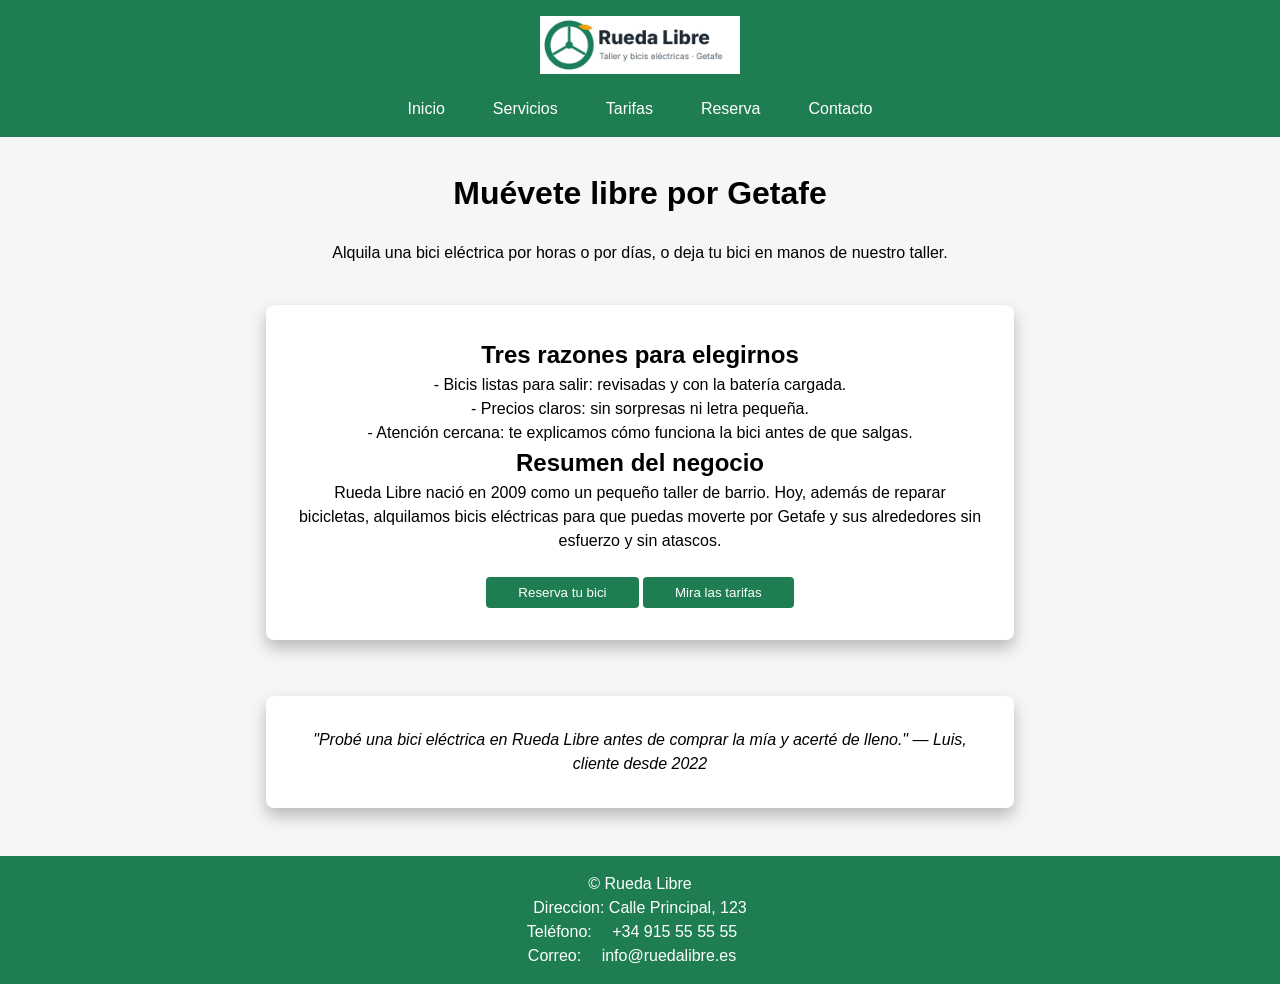
<file: index.html>
<!DOCTYPE html>
<!--
  Página: Inicio · Rueda Libre
  Equipo: NOMBRE DEL EQUIPO
  Última revisión: FECHA
-->
<html lang="es">
<head>
  <meta charset="utf-8">
  <link rel="stylesheet" href="css/estilos.css">
  <link rel="icon" href="./assets/favicon.ico" type="image/x-icon">
  <meta name="viewport" content="width=device-width, initial-scale=1">
  <!-- TODO: título único y descriptivo, por ejemplo «Inicio · Rueda Libre» -->
  <title>Inicio · Rueda Libre</title>
  <!-- TODO (sesión 8): enlaza aquí tu hoja de estilos -->
</head>
<body>
  <header>
    <!-- TODO: nombre o logo del negocio -->
     <img src="./assets/logo.jpg" alt="Logo de Rueda Libre" class="servicios__logo" width="200">
    <nav class="inicio__nav" aria-label="Principal">
      <ul>
        <li><a href="index.html" aria-current="page">Inicio</a></li>
        <li><a href="servicios.html">Servicios</a></li>
        <li><a href="tarifas.html">Tarifas</a></li>
        <li><a href="reserva.html">Reserva</a></li>
        <li><a href="contacto.html">Contacto</a></li>
      </ul>
    </nav>
  </header>

  <main class="inicio__main">
    <!-- TODO: un único h1 con el título de la página -->
    <h1>Muévete libre por Getafe</h1>
    <!-- TODO (sesión 3): sustituye por el texto real de la carpeta «textos» -->
    <p>Alquila una bici eléctrica por horas o por días, o deja tu bici en manos de nuestro taller.</p>

    <div class="razones__inicio">
      <h2>Tres razones para elegirnos</h2>
      <p class="razon">- Bicis listas para salir: revisadas y con la batería cargada.</p>
      <p class="razon">- Precios claros: sin sorpresas ni letra pequeña.</p>
      <p class="razon">- Atención cercana: te explicamos cómo funciona la bici antes de que salgas.</p>

      <h2>Resumen del negocio</h2>
      <p>Rueda Libre nació en 2009 como un pequeño taller de barrio. Hoy, además de reparar bicicletas, alquilamos bicis eléctricas para que puedas moverte por Getafe y sus alrededores sin esfuerzo y sin atascos.</p>

      <br>

      <button><a href="reserva.html">Reserva tu bici</a></button>
      <button><a href="tarifas.html">Mira las tarifas</a></button>
    </div>

    <div class="citas__clientes">
      <cite class="cita-cliente" id="cita-cliente">"Probé una bici eléctrica en Rueda Libre antes de comprar la mía y acerté de lleno." — Luis, cliente desde 2022</cite>
    </div>

  </main>

  <footer>
    <!-- TODO: dirección, teléfono (tel:) y correo (mailto:) -->
    <p>&copy; Rueda Libre</p>
    <p>Direccion: Calle Principal, 123</p>
    <p>Teléfono: <a href="tel:+34915555555">+34 915 55 55 55</a></p>
    <p>Correo: <a href="mailto:info@ruedalibre.es">info@ruedalibre.es</a></p>
  </footer>


  <script>
    const citaCliente = document.getElementById("cita-cliente");
    const citas = [
      '"Probé una bici eléctrica en Rueda Libre antes de comprar la mía y acerté de lleno." — Luis, cliente desde 2022',
      '"El servicio de Rueda Libre es excelente, siempre me ayudan con cualquier problema." — Lucas, cliente desde 2021'
    ];
    let indiceCita = 0;

    setInterval(() => {
      indiceCita = (indiceCita + 1) % citas.length;
      citaCliente.classList.remove("fade-in");
      citaCliente.textContent = citas[indiceCita];
      void citaCliente.offsetWidth;
      citaCliente.classList.add("fade-in");
    }, 5000);
  </script>

</body>
</html>
</file>
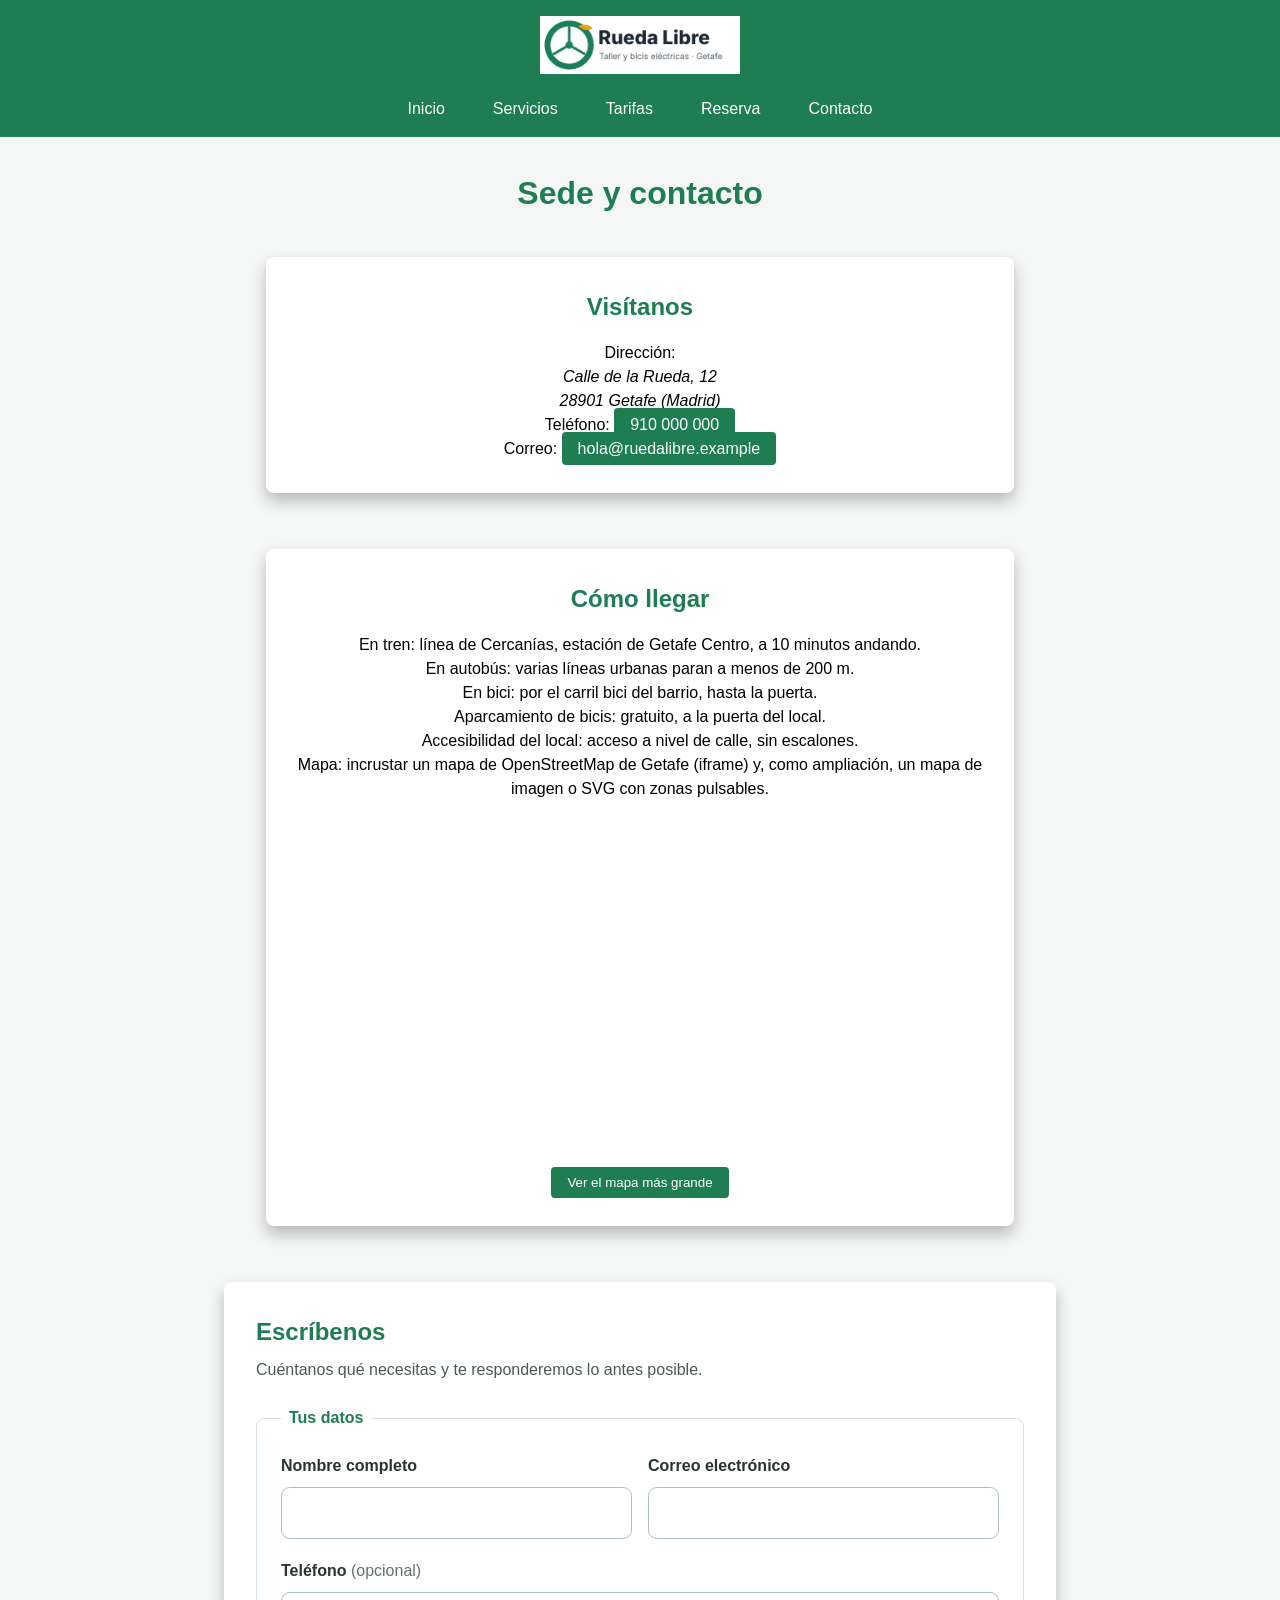
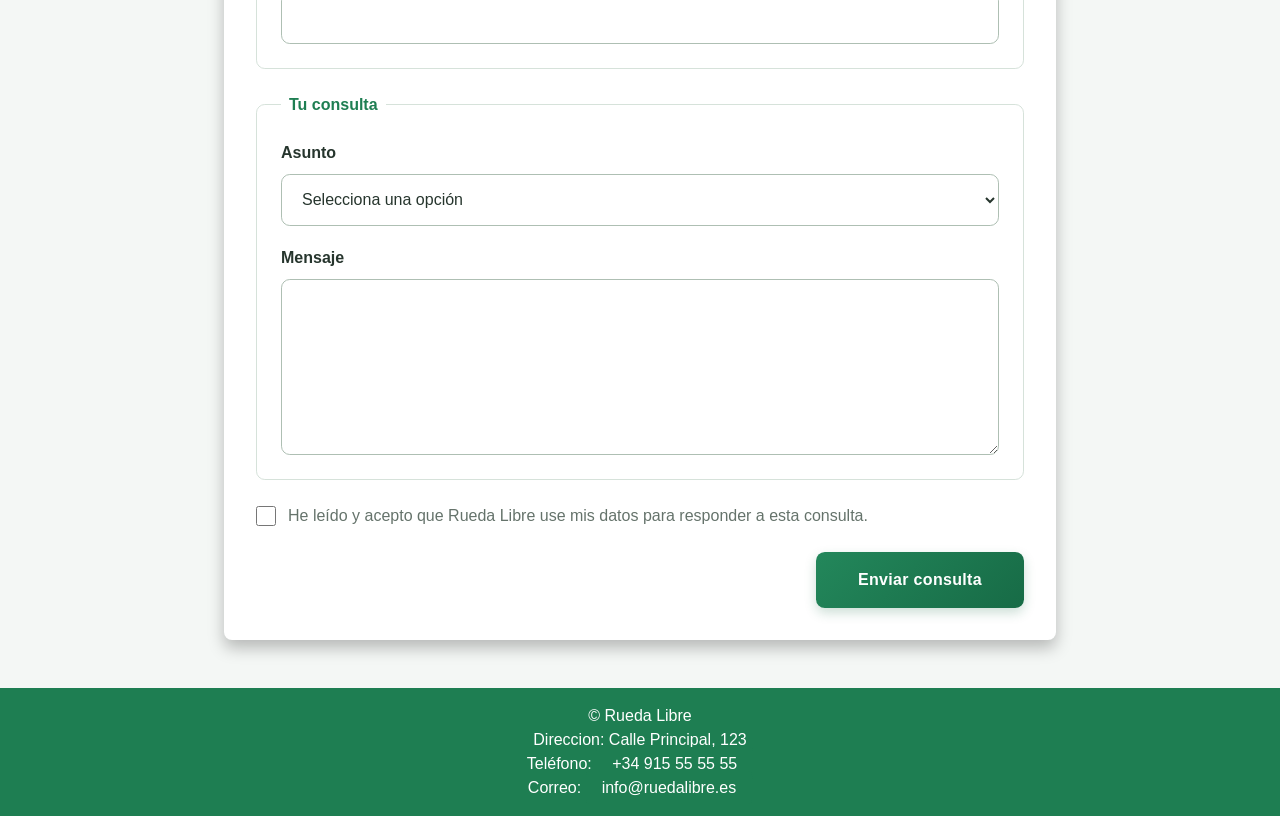
<file: contacto.html>
<!DOCTYPE html>
<!--
  Página: Sede y contacto · Rueda Libre
  Equipo: NOMBRE DEL EQUIPO
  Última revisión: FECHA
-->
<html lang="es">

<head>
  <meta charset="utf-8">
  <meta name="viewport" content="width=device-width, initial-scale=1">
  <link rel="icon" href="./assets/favicon.ico" type="image/x-icon">

  <!-- TODO: título único y descriptivo, por ejemplo «Sede y contacto · Rueda Libre» -->
  <title>Sede y contacto · Rueda Libre</title>
  <!-- TODO (sesión 8): enlaza aquí tu hoja de estilos -->
  <link rel="stylesheet" href="css/estilos.css">
</head>

<body>
  <header>
    <!-- TODO: nombre o logo del negocio -->
    <img src="./assets/logo.jpg" alt="Logo de Rueda Libre" class="servicios__logo" width="200">
    <nav class="contacto__nav" aria-label="Principal">
      <ul>
        <li><a href="index.html">Inicio</a></li>
        <li><a href="servicios.html">Servicios</a></li>
        <li><a href="tarifas.html">Tarifas</a></li>
        <li><a href="reserva.html">Reserva</a></li>
        <li><a href="contacto.html" aria-current="page">Contacto</a></li>
      </ul>
    </nav>
  </header>

  <main class="contacto__main">
    <!-- TODO: un único h1 con el título de la página -->
    <h1>Sede y contacto</h1>
    <div class="sede__contacto">
      <h2>Visítanos</h2>
      <!-- TODO (sesión 3): sustituye por el texto real de la carpeta «textos» -->
      <p>Dirección:</p>
      <address>
        Calle de la Rueda, 12<br>
        28901 Getafe (Madrid)
      </address>
      <p>Teléfono: <a href="tel:+34910000000">910 000 000</a>
      </p>
      <p>Correo: <a href="mailto:hola@ruedalibre.example">hola@ruedalibre.example</a>
      </p>
    </div>
    <div aria-labelledby="como-llegar" class="como-llegar">
      <h2 id="como-llegar">Cómo llegar</h2>
      <ul>
        <li> En tren: línea de Cercanías, estación de Getafe Centro, a 10 minutos andando.</li>
        <li> En autobús: varias líneas urbanas paran a menos de 200 m.</li>
        <li> En bici: por el carril bici del barrio, hasta la puerta.</li>
      </ul>
      <p> Aparcamiento de bicis: gratuito, a la puerta del local.
      </p>
      <p>Accesibilidad del local: acceso a nivel de calle, sin escalones.
      </p>

      <p> Mapa: incrustar un mapa de OpenStreetMap de Getafe (iframe) y, como ampliación, un mapa de imagen o SVG con
        zonas pulsables. </p>
      <iframe title="Mapa de Rueda Libre en Getafe"
        src="https://www.openstreetmap.org/export/embed?bbox=-3.747547566890717%2C40.293602442035734%2C-3.744028508663178%2C40.295429343141166&amp;layer=mapnik&amp;marker=40.29451589876237%2C-3.745788037776947"
        width="425" height="350" loading="lazy"></iframe><br><small><a
          href="https://www.openstreetmap.org/?mlat=40.294516&amp;mlon=-3.745788#map=19/40.294516/-3.745788"
          target="_blank" rel="noopener noreferrer">
          Ver el mapa más grande
        </a></small>
    </div>

    <div class="contacto__formulario" aria-labelledby="formulario-contacto">
      <h2 id="formulario-contacto">Escríbenos</h2>
      <p class="contacto__intro">Cuéntanos qué necesitas y te responderemos lo antes posible.</p>
      <form action="#" method="post" class="formulario">
        <fieldset>
          <legend>Tus datos</legend>
          <div class="formulario__fila">
            <div class="formulario__campo">
              <label for="nombre">Nombre completo</label>
              <input type="text" id="nombre" name="nombre" autocomplete="name" required>
            </div>
            <div class="formulario__campo">
              <label for="email">Correo electrónico</label>
              <input type="email" id="email" name="email" autocomplete="email" required>
            </div>
          </div>
          <div class="formulario__campo">
            <label for="telefono">Teléfono <span>(opcional)</span></label>
            <input type="tel" id="telefono" name="telefono" autocomplete="tel" pattern="[0-9 +()-]{9,15}">
          </div>
        </fieldset>
        <fieldset>
          <legend>Tu consulta</legend>
          <div class="formulario__campo">
            <label for="asunto">Asunto</label>
            <select id="asunto" name="asunto" required>
              <option value="" selected disabled>Selecciona una opción</option>
              <option value="alquiler">Alquiler de bici</option>
              <option value="taller">Taller y reparaciones</option>
              <option value="ruta">Ruta guiada</option>
              <option value="otro">Otra consulta</option>
            </select>
          </div>
          <div class="formulario__campo">
            <label for="mensaje">Mensaje</label>
            <textarea id="mensaje" name="mensaje" maxlength="500" rows="5" required></textarea>
          </div>
        </fieldset>
        <label class="formulario__consentimiento" for="confirmacion">
          <input type="checkbox" id="confirmacion" name="confirmacion" required>
          <span>He leído y acepto que Rueda Libre use mis datos para responder a esta consulta.</span>
        </label>
        <button type="submit" class="formulario__boton">Enviar consulta</button>
      </form>
    </div>
  </main>

  <footer>
    <!-- TODO: dirección, teléfono (tel:) y correo (mailto:) -->
    <p>&copy; Rueda Libre</p>
    <p>Direccion: Calle Principal, 123</p>
    <p>Teléfono: <a href="tel:+34915555555">+34 915 55 55 55</a></p>
    <p>Correo: <a href="mailto:info@ruedalibre.es">info@ruedalibre.es</a></p>
  </footer>
</body>

</html>
</file>
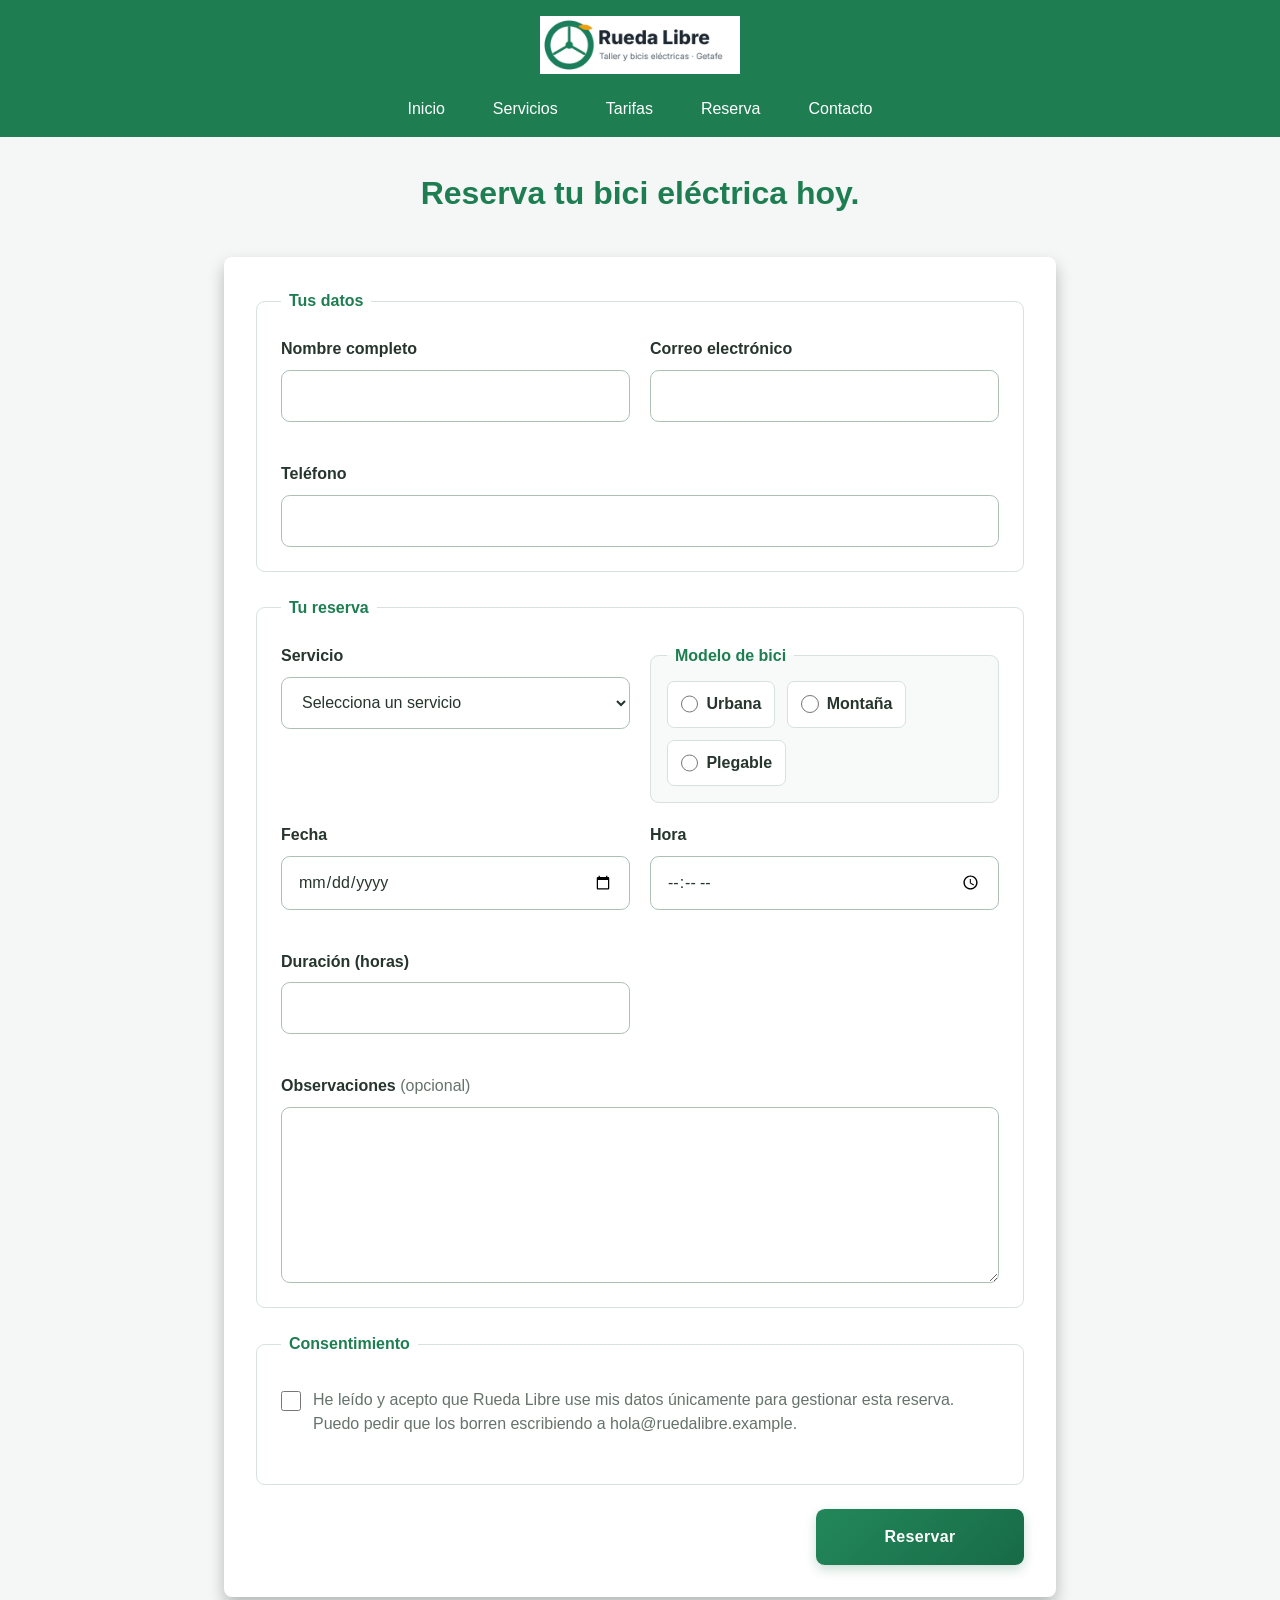
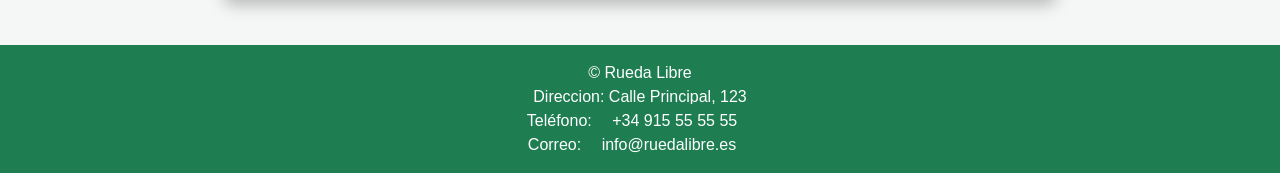
<file: reserva.html>
<!DOCTYPE html>
<!--
  Página: Servicios · Rueda Libre
  Equipo: NOMBRE DEL EQUIPO
  Última revisión: FECHA
-->
<html lang="es">

<head>
  <meta charset="utf-8">
  <link rel="stylesheet" href="css/estilos.css">
  <meta name="viewport" content="width=device-width, initial-scale=1">
  <link rel="icon" href="./assets/favicon.ico" type="image/x-icon">

  <!-- TODO: título único y descriptivo, por ejemplo «Servicios · Rueda Libre» -->
  <title>Reserva · Rueda Libre</title>
  <!-- TODO (sesión 8): enlaza aquí tu hoja de estilos -->
</head>

<body>
  <header class="reserva__header">
    <!-- TODO: nombre o logo del negocio -->
     <img src="./assets/logo.jpg" alt="Logo de Rueda Libre" class="reserva__logo" width="200">
    <nav class="reserva__nav" aria-label="Principal">
      <ul>
        <li><a href="index.html">Inicio</a></li>
        <li><a href="servicios.html">Servicios</a></li>
        <li><a href="tarifas.html">Tarifas</a></li>
        <li><a href="reserva.html" aria-current="page">Reserva</a></li>
        <li><a href="contacto.html">Contacto</a></li>
      </ul>
    </nav>
  </header>

  <main class="reservas__main">
    <h1>Reserva tu bici eléctrica hoy.</h1>
    <form action="/resservas" method="post" class="reservas__formulario formulario">
      <fieldset>
        <legend>Tus datos</legend>
        <div class="reserva__datos-grid">
          <div class="formulario__campo">
            <label for="nombre">Nombre completo</label>
          <input type="text" id="nombre" name="nombre" autocomplete="name" required>
          </div>
          <div class="formulario__campo">
            <label for="email">Correo electrónico</label>
          <input type="email" id="email" name="email" autocomplete="email" required>
          </div>
          <div class="formulario__campo reserva__ancho-completo">
            <label for="telefono">Teléfono</label>
          <input type="tel" id="telefono" name="telefono" autocomplete="tel" pattern="^[6-9]\d{8}$" title="Debe ser un número de 9 dígitos que empieza por 6, 7, 8 o 9" required>
          </div>
        </div>
      </fieldset>
      <fieldset>
        <legend>Tu reserva</legend>
        <div class="reserva__opciones-grid">
          <div class="formulario__campo">
            <label for="servicio">Servicio</label>
          <select id="servicio" name="servicio" required>
            <option value="" disabled selected>Selecciona un servicio</option>
            <option value="alquiler">Alquiler</option>
            <option value="taller">Taller</option>
            <option value="revision">Revisión de batería y motor</option>
            <option value="ruta">Ruta guiada</option>
          </select>
          </div>
          <fieldset class="reserva__modelos">
            <legend>Modelo de bici</legend>
            <div class="reserva__modelo-opciones">
              <label for="modelo-urbana"><input type="radio" id="modelo-urbana" name="modelo" value="urbana"> Urbana</label>
              <label for="modelo-montana"><input type="radio" id="modelo-montana" name="modelo" value="montana"> Montaña</label>
              <label for="modelo-plegable"><input type="radio" id="modelo-plegable" name="modelo" value="plegable"> Plegable</label>
            </div>
          </fieldset>
          <div class="formulario__campo">
            <label for="fecha">Fecha</label>
            <input type="date" id="fecha" name="fecha" required>
          </div>
          <div class="formulario__campo">
            <label for="hora">Hora</label>
            <input type="time" id="hora" name="hora" min="09:30" max="19:30" required>
          </div>
          <div class="formulario__campo">
            <label for="duracion">Duración (horas)</label>
            <input type="number" id="duracion" name="duracion" min="1" max="8" required>
          </div>
          <div class="formulario__campo reserva__ancho-completo">
            <label for="observaciones">Observaciones <span>(opcional)</span></label>
            <textarea id="observaciones" name="observaciones" maxlength="300" rows="4"></textarea>
          </div>
        </div>
      </fieldset>
      <fieldset>
        <legend>Consentimiento</legend>
        <label class="formulario__consentimiento" for="confirmacion">
          <input type="checkbox" id="confirmacion" name="confirmacion" required>
          <span>He leído y acepto que Rueda Libre use mis datos únicamente para gestionar esta reserva. Puedo pedir que los borren escribiendo a hola@ruedalibre.example.</span>
        </label>
      </fieldset>
      <button type="submit" class="formulario__boton">Reservar</button>
    </form>
  </main>

  <footer>
    <!-- TODO: dirección, teléfono (tel:) y correo (mailto:) -->
    <p>&copy; Rueda Libre</p>
    <p>Direccion: Calle Principal, 123</p>
    <p>Teléfono: <a href="tel:+34915555555">+34 915 55 55 55</a></p>
    <p>Correo: <a href="mailto:info@ruedalibre.es">info@ruedalibre.es</a></p>
  </footer>
</body>

</html>
</file>
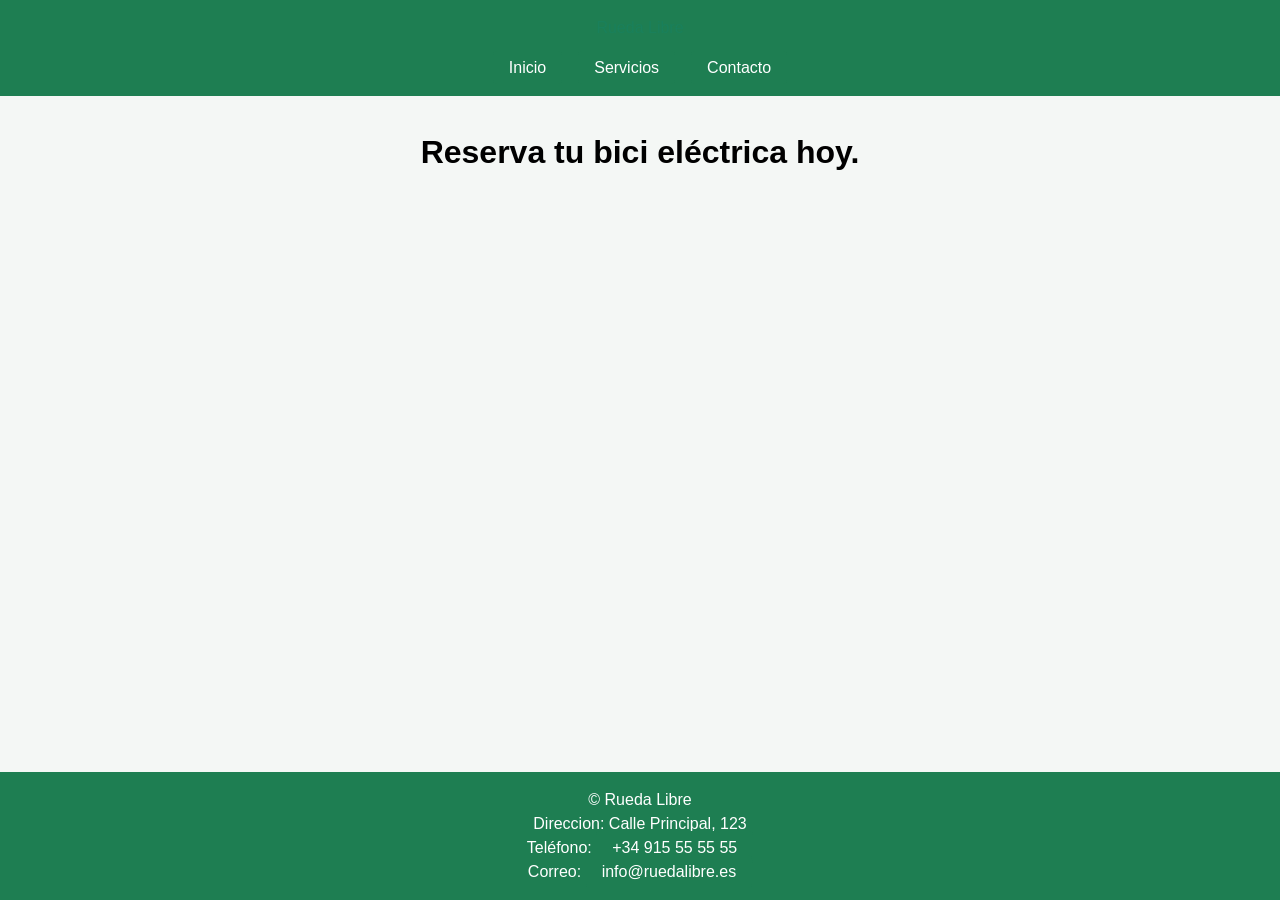
<file: reservas.html>
<!DOCTYPE html>
<!--
  Página: Servicios · Rueda Libre
  Equipo: NOMBRE DEL EQUIPO
  Última revisión: FECHA
-->
<html lang="es">

<head>
  <meta charset="utf-8">
  <link rel="stylesheet" href="css/estilos.css">
  <meta name="viewport" content="width=device-width, initial-scale=1">
  <!-- TODO: título único y descriptivo, por ejemplo «Servicios · Rueda Libre» -->
  <title>Tarifas · Rueda Libre</title>
  <!-- TODO (sesión 8): enlaza aquí tu hoja de estilos -->
</head>

<body>
  <header class="servicios__header">
    <!-- TODO: nombre o logo del negocio -->
    <p>Rueda Libre</p>
    <nav class="servicios__nav" aria-label="Principal">
      <ul>
        <li><a href="index.html">Inicio</a></li>
        <li><a href="servicios.html" aria-current="page">Servicios</a></li>
        <li><a href="contacto.html">Contacto</a></li>
      </ul>
    </nav>
  </header>

  <main class="servicios__main">
    <h1>Reserva tu bici eléctrica hoy.</h1>



  </main>

  <footer>
    <!-- TODO: dirección, teléfono (tel:) y correo (mailto:) -->
    <p>&copy; Rueda Libre</p>
    <p>Direccion: Calle Principal, 123</p>
    <p>Teléfono: <a href="tel:+34915555555">+34 915 55 55 55</a></p>
    <p>Correo: <a href="mailto:info@ruedalibre.es">info@ruedalibre.es</a></p>
  </footer>
</body>

</html>
</file>
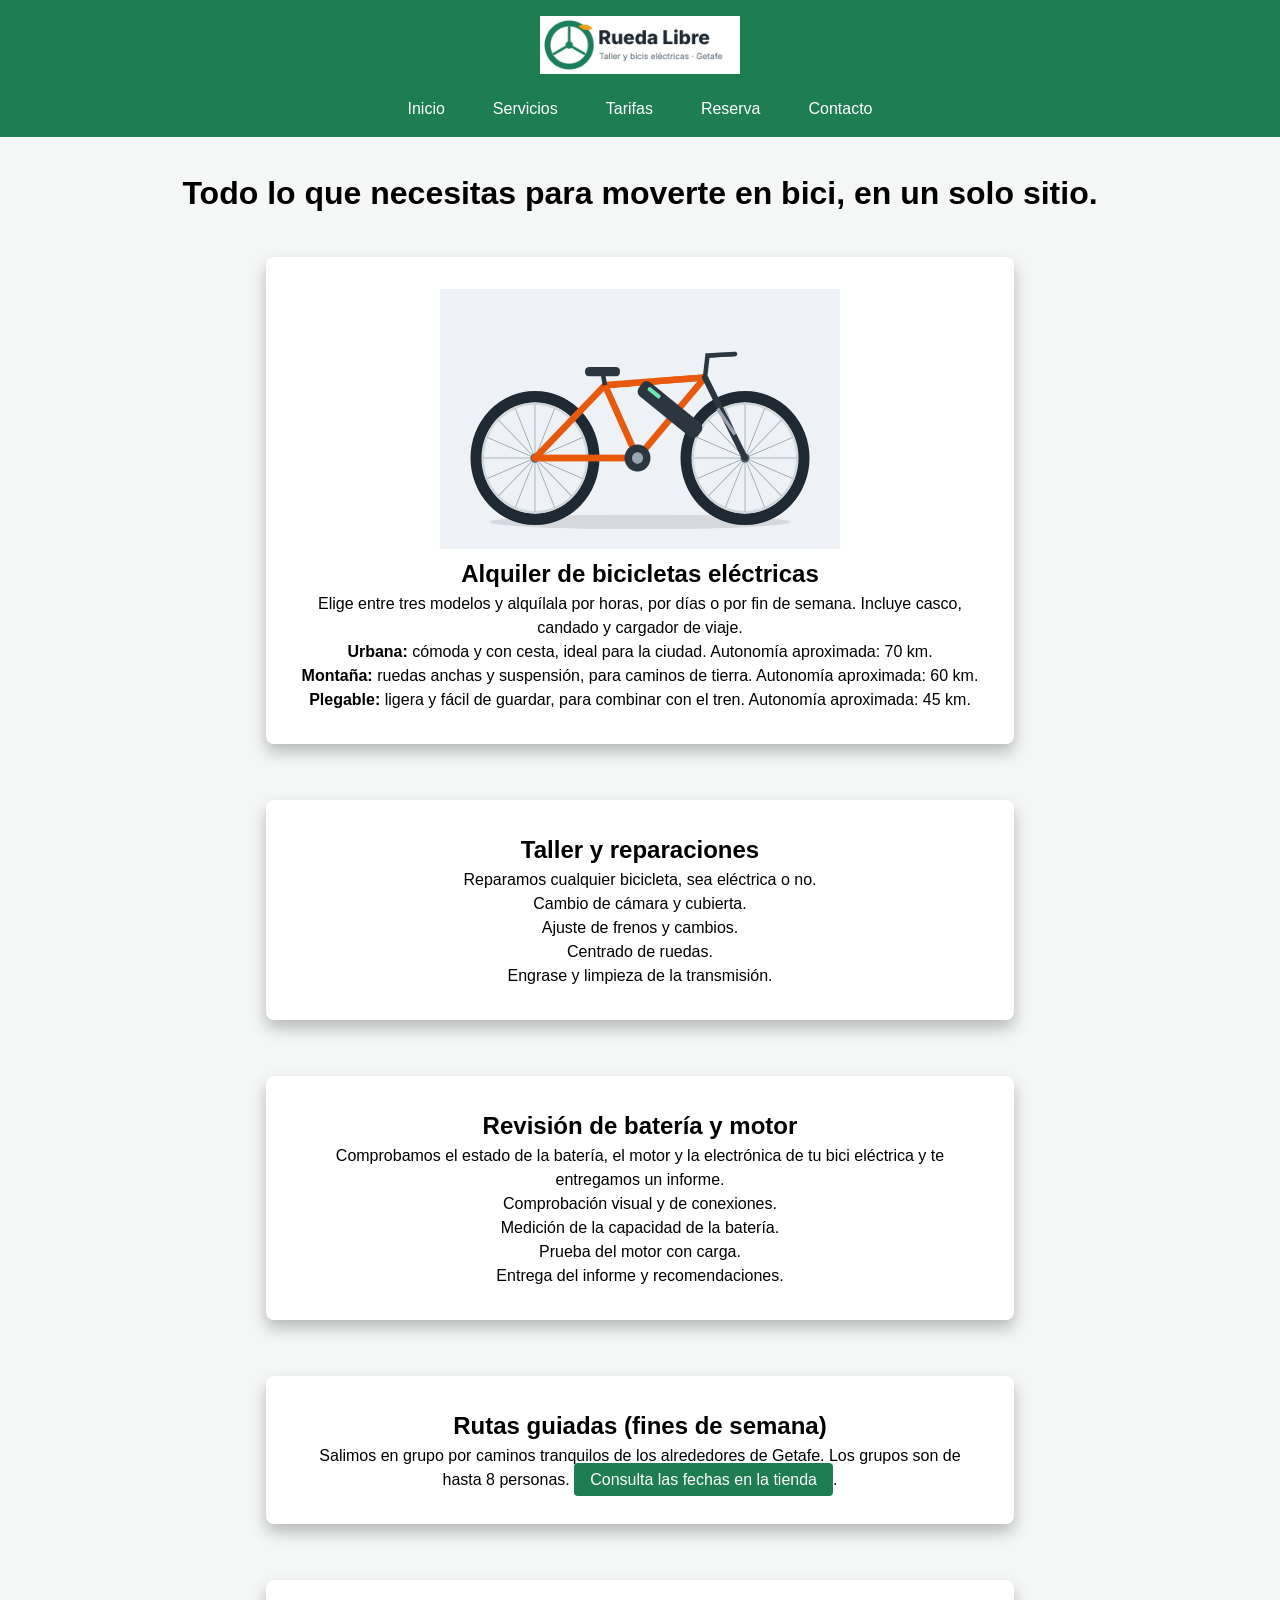
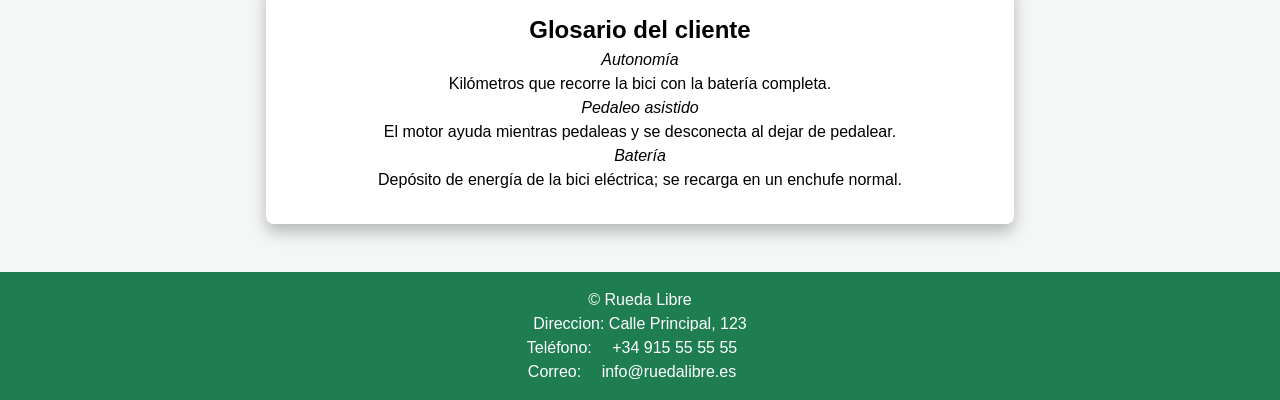
<file: servicios.html>
<!DOCTYPE html>
<!--
  Página: Servicios · Rueda Libre
  Equipo: NOMBRE DEL EQUIPO
  Última revisión: FECHA
-->
<html lang="es">
<head>
  <meta charset="utf-8">
  <link rel="stylesheet" href="css/estilos.css">
  <link rel="icon" href="./assets/favicon.ico" type="image/x-icon">
  <meta name="viewport" content="width=device-width, initial-scale=1">
  <!-- TODO: título único y descriptivo, por ejemplo «Servicios · Rueda Libre» -->
  <title>Servicios · Rueda Libre</title>
  <!-- TODO (sesión 8): enlaza aquí tu hoja de estilos -->
</head>
<body>
  <header class="servicios__header">
    <img src="./assets/logo.jpg" alt="Logo de Rueda Libre" class="servicios__logo" width="200">
    <!-- TODO: nombre o logo del negocio -->
    <nav class="servicios__nav" aria-label="Principal">
      <ul>
        <li><a href="index.html">Inicio</a></li>
        <li><a href="servicios.html" aria-current="page">Servicios</a></li>
        <li><a href="tarifas.html">Tarifas</a></li>
        <li><a href="reserva.html">Reserva</a></li>
        <li><a href="contacto.html">Contacto</a></li>
      </ul>
    </nav>
  </header>

  <main class="servicios__main">
  <h1>Todo lo que necesitas para moverte en bici, en un solo sitio.</h1>
  
  <article class="alquiler__bicicletas">
    <img src="./assets/bici-montana-800.png" alt="Bicicleta eléctrica de montaña con ruedas anchas" width="400" height="260">
    <h2>Alquiler de bicicletas eléctricas</h2>
    <p>Elige entre tres modelos y alquílala por horas, por días o por fin de semana. Incluye casco, candado y cargador de viaje.</p>
    <ul>
      <li><strong>Urbana:</strong> cómoda y con cesta, ideal para la ciudad. Autonomía aproximada: 70 km.</li>
      <li><strong>Montaña:</strong> ruedas anchas y suspensión, para caminos de tierra. Autonomía aproximada: 60 km.</li>
      <li><strong>Plegable:</strong> ligera y fácil de guardar, para combinar con el tren. Autonomía aproximada: 45 km.</li>
    </ul>
  </article>

  <article class="taller__reparaciones">
    <h2>Taller y reparaciones</h2>
    <p>Reparamos cualquier bicicleta, sea eléctrica o no.</p>
    <ul>
      <li>Cambio de cámara y cubierta.</li>
      <li>Ajuste de frenos y cambios.</li>
      <li>Centrado de ruedas.</li>
      <li>Engrase y limpieza de la transmisión.</li>
    </ul>
  </article>

  <article class="revision__bicicletas">
    <h2>Revisión de batería y motor</h2>
    <p>Comprobamos el estado de la batería, el motor y la electrónica de tu bici eléctrica y te entregamos un informe.</p>
    <ul>
      <li>Comprobación visual y de conexiones.</li>
      <li>Medición de la capacidad de la batería.</li>
      <li>Prueba del motor con carga.</li>
      <li>Entrega del informe y recomendaciones.</li>
    </ul>
  </article>

  <article class="rutas__guiadas">
    <h2>Rutas guiadas (fines de semana)</h2>
    <p>Salimos en grupo por caminos tranquilos de los alrededores de Getafe. Los grupos son de hasta 8 personas. <a href="contacto.html">Consulta las fechas en la tienda</a>.</p>
  </article>

  <section class="glosario__cliente">
    <h2>Glosario del cliente</h2>
    <dl>
      <dt><dfn>Autonomía</dfn></dt>
      <dd>Kilómetros que recorre la bici con la batería completa.</dd>
      <dt><dfn>Pedaleo asistido</dfn></dt>
      <dd>El motor ayuda mientras pedaleas y se desconecta al dejar de pedalear.</dd>
      <dt><dfn>Batería</dfn></dt>
      <dd>Depósito de energía de la bici eléctrica; se recarga en un enchufe normal.</dd>
    </dl>
  </section>
</main>


  <footer>
    <!-- TODO: dirección, teléfono (tel:) y correo (mailto:) -->
    <p>&copy; Rueda Libre</p>
    <p>Direccion: Calle Principal, 123</p>
    <p>Teléfono: <a href="tel:+34915555555">+34 915 55 55 55</a></p>
    <p>Correo: <a href="mailto:info@ruedalibre.es">info@ruedalibre.es</a></p>
  </footer>
</body>
</html>
</file>
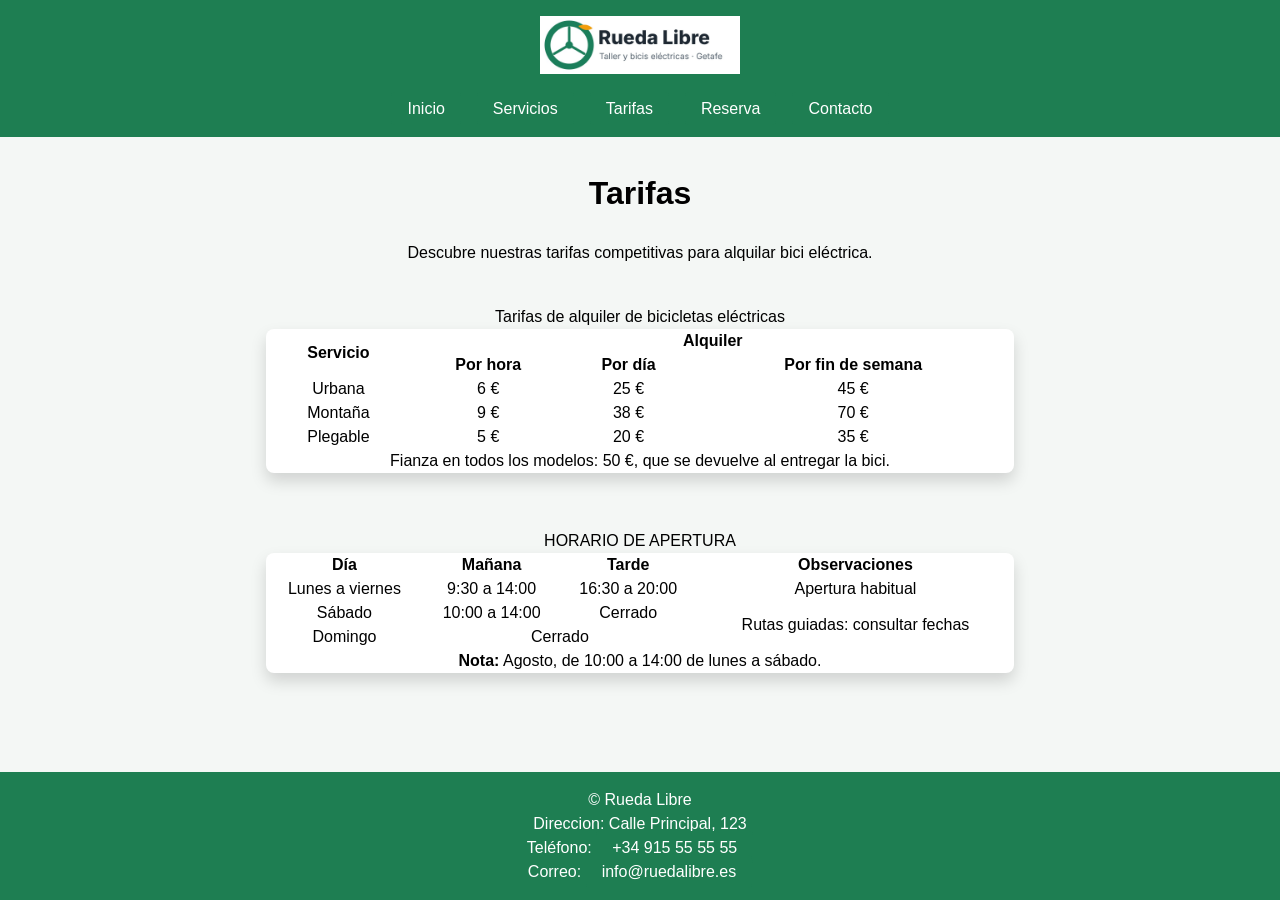
<file: tarifas.html>
<!DOCTYPE html>
<!--
  Página: Servicios · Rueda Libre
  Equipo: NOMBRE DEL EQUIPO
  Última revisión: FECHA
-->
<html lang="es">

<head>
  <meta charset="utf-8">
  <link rel="stylesheet" href="css/estilos.css">
  <link rel="icon" href="./assets/favicon.ico" type="image/x-icon">
  <meta name="viewport" content="width=device-width, initial-scale=1">
  <!-- TODO: título único y descriptivo, por ejemplo «Servicios · Rueda Libre» -->
  <title>Tarifas · Rueda Libre</title>
  <!-- TODO (sesión 8): enlaza aquí tu hoja de estilos -->
</head>

<body>
  <header class="servicios__header">
    <!-- TODO: nombre o logo del negocio -->
     <img src="./assets/logo.jpg" alt="Logo de Rueda Libre" class="servicios__logo" width="200">
    <nav class="tarifas__nav" aria-label="Principal">
      <ul>
        <li><a href="index.html">Inicio</a></li>
        <li><a href="servicios.html" aria-current="page">Servicios</a></li>
        <li><a href="tarifas.html">Tarifas</a></li>
        <li><a href="reserva.html">Reserva</a></li>
        <li><a href="contacto.html">Contacto</a></li>
      </ul>
    </nav>
  </header>

  <main class="tarifas__main">
    <h1>Tarifas</h1>
    <p>Descubre nuestras tarifas competitivas para alquilar bici eléctrica.</p>
    
    <table class="tarifas__tabla">
      <caption>Tarifas de alquiler de bicicletas eléctricas</caption>
      <thead>
        <tr>
          <th rowspan="2">Servicio</th>
          <th colspan="3">Alquiler</th>
        </tr>
        <tr>
          <th>Por hora</th>
          <th>Por día</th>
          <th>Por fin de semana</th>
        </tr>
      </thead>
      <tbody>
        <tr>
          <td>Urbana</td>
          <td>6 €</td>
          <td>25 €</td>
          <td>45 €</td>
        </tr>
        <tr>
          <td>Montaña</td>
          <td>9 €</td>
          <td>38 €</td>
          <td>70 €</td>
        </tr>
        <tr>
          <td>Plegable</td>
          <td>5 €</td>
          <td>20 €</td>
          <td>35 €</td>
        </tr>
      </tbody>
      <tfoot>
        <tr>
          <td colspan="4">Fianza en todos los modelos: 50 €, que se devuelve al entregar la bici.</td>
        </tr>
      </tfoot>
    </table>
  
    <table class="horario__tabla">
      
  <caption>HORARIO DE APERTURA</caption>
  <thead>
    <tr>
      <th>Día</th>
      <th>Mañana</th>
      <th>Tarde</th>
      <th>Observaciones</th>
    </tr>
  </thead>
  <tbody>
    <tr>
      <td>Lunes a viernes</td>
      <td>9:30 a 14:00</td>
      <td>16:30 a 20:00</td>
      <td>Apertura habitual</td>
    </tr>
    <tr>
      <td>Sábado</td>
      <td>10:00 a 14:00</td>
      <td>Cerrado</td>
      <td rowspan="2">Rutas guiadas: consultar fechas</td>
    </tr>
    <tr>
      <td>Domingo</td>
      <td colspan="2">Cerrado</td>
    </tr>
  </tbody>
  <tfoot>
    <tr>
      <td colspan="4"><strong>Nota:</strong> Agosto, de 10:00 a 14:00 de lunes a sábado.</td>
    </tr>
  </tfoot>
</table>

</main>

  <footer>
    <!-- TODO: dirección, teléfono (tel:) y correo (mailto:) -->
    <p>&copy; Rueda Libre</p>
    <p>Direccion: Calle Principal, 123</p>
    <p>Teléfono: <a href="tel:+34915555555">+34 915 55 55 55</a></p>
    <p>Correo: <a href="mailto:info@ruedalibre.es">info@ruedalibre.es</a></p>
  </footer>
</body>

</html>
</file>
<file: css/estilos.css>
/* ==========================
   RUEDA LIBRE · estilos.css
   Equipo: NOMBRE DEL EQUIPO
   ========================== */

/* 1. Variables (sesión 8) */

/* 2. Base */
* {
  box-sizing: border-box;
  margin: 0;
  padding: 0;
}

body {
  min-height: 100vh;
  display: flex;           /* 1. Convierte body en contenedor flex */
  flex-direction: column;  /* 2. Apila header, main y footer en vertical */
  font-family: sans-serif;
  line-height: 1.5;
  /*background-color: #dfdfdf;*/
  background-color: #F4F7F5; /* Color de fondo más claro */
}

main {
  flex: 1;                 /* 3. Empuja el footer siempre hasta el fondo */
}


/* 3. Estructura de página (sesiones 9 y 10) */

header {
  background-color: #1E7E52;
  color: #1a805b;
  padding: 1rem;
  text-align: center;

  nav {
    margin-top: 1rem;

    ul {      
      list-style: none;
      display: flex;
      justify-content: center;
      gap: 1rem;

      li {
        a {
          /*color: #1a805b;*/
          color: #ffffff;
          text-decoration: none;
          transition: filter 0.2s ease, color 0.2s ease; /* Suaviza el cambio */

          &:hover {
            filter: brightness(0.8); /* Aumenta el brillo un 25% */
            color: #1bd490;
          }
        }
      }
    }
  }
}




.inicio__main,
.servicios__main,
.reservas__main,
.tarifas__main,
.contacto__main {
  display: flex;
  flex-direction: column;
  align-items: center;
  gap: 1.5rem;
  padding: 2rem 1rem; /* Evita que las tarjetas toquen los bordes en pantallas pequeñas */
}




.razones__inicio, .acciones__inicio, .resumen__negocio, .citas__clientes {
  width: 60%;
  text-align: center;
  padding: 2rem;
  margin: 1rem;
  background-color: #fff;
  border-radius: 0.5rem;
  box-shadow: 0 0.5rem 1rem rgba(0, 0, 0, 0.25);
  
}

.razones__inicio button, a {
  text-decoration: none;
  background-color: #1E7E52;
  color: #fff;
  border: none;
  padding: 0.5rem 1rem;
  border-radius: 0.25rem;
  cursor: pointer;
  transition: background-color 0.3s ease, transform 0.2s ease;
}


.fade-in {
  animation: fadeIn 1s ease-in forwards;
}

@keyframes fadeIn {
  from { opacity: 0; }
  to   { opacity: 1; }
}

.tarifas__tabla, .horario__tabla {
  width: 60%;
  border-collapse: collapse;
  margin: 1rem auto;
   text-align: center;
  padding: 2rem;
  margin: 1rem;
  background-color: #fff;
  border-radius: 0.5rem;
  box-shadow: 0 0.5rem 1rem rgba(0, 0, 0, 0.15); /* Centra la tabla horizontalmente */
}


.alquiler__bicicletas,
.taller__reparaciones,
.revision__bicicletas,
.rutas__guiadas,
.glosario__cliente
{
  width: 60%;
  text-align: center;
  padding: 2rem;
  margin: 1rem ; /* 'auto' a los lados centra la tarjeta al tener width: 80% */
  background-color: #fff;
  border-radius: 0.5rem;
  box-shadow: 0 0.5rem 1rem rgba(0, 0, 0, 0.25); /* Opacidad suavizada */
}

.reservas__formulario {
  width: min(100%, 52rem);
  text-align: left;
  padding: 2rem;
  margin: 1rem;
  background-color: #fff;
  border-radius: 0.5rem;
  box-shadow: 0 0.5rem 1rem rgba(0, 0, 0, 0.25);
}

.reservas__main h1 {
  color: #1E7E52;
  text-align: center;
}

/*Contacto*/
.sede__contacto, .como-llegar {
  width: 60%;
  text-align: center;
  padding: 2rem;
  margin: 1rem; /* 'auto' a los lados centra la tarjeta al tener width: 80% */
  background-color: #fff;
  border-radius: 0.5rem;
  box-shadow: 0 0.5rem 1rem rgba(0, 0, 0, 0.25); /* Opacidad suavizada */
}

.contacto__main h1 {
  color: #1E7E52;
  text-align: center;
}

.contacto__main h2 {
  color: #1E7E52;
  margin-bottom: 1rem;
}

.contacto__formulario {
  width: min(100%, 52rem);
  padding: 2rem;
  margin: 1rem;
  background-color: #fff;
  border-radius: 0.5rem;
  box-shadow: 0 0.5rem 1rem rgba(0, 0, 0, 0.25);
  text-align: left;
}

.contacto__intro {
  margin: -0.5rem 0 1.5rem;
  color: #4a5a51;
}

.formulario fieldset {
  border: 1px solid #d6e2da;
  border-radius: 0.55rem;
  margin-bottom: 1.5rem;
  padding: 1.5rem;
}

.formulario legend {
  padding: 0 0.5rem;
  color: #1E7E52;
  font-weight: 700;
}

.formulario__fila {
  display: grid;
  grid-template-columns: repeat(2, minmax(0, 1fr));
  gap: 1rem;
}

.reserva__datos-grid,
.reserva__opciones-grid {
  display: grid;
  grid-template-columns: repeat(2, minmax(0, 1fr));
  align-items: start;
  gap: 1.25rem;
}

.reserva__ancho-completo {
  grid-column: 1 / -1;
}

.formulario .reserva__modelos {
  min-width: 0;
  margin: 0;
  padding: 0.8rem 1rem 1rem;
  background-color: #f7faf8;
}

.reserva__modelo-opciones {
  display: flex;
  flex-wrap: wrap;
  gap: 0.75rem;
}

.reserva__modelo-opciones label {
  display: flex;
  align-items: center;
  gap: 0.5rem;
  border: 1px solid #d6e2da;
  border-radius: 0.45rem;
  background: #fff;
  cursor: pointer;
  padding: 0.65rem 0.8rem;
  font-weight: 400;
}

.reserva__modelo-opciones input[type="radio"] {
  width: 1.1rem;
  height: 1.1rem;
  margin: 0;
  accent-color: #1E7E52;
}

.formulario__campo {
  display: flex;
  flex-direction: column;
  gap: 0.55rem;
  margin-bottom: 1.25rem;
}

.formulario__campo:last-child {
  margin-bottom: 0;
}

.formulario label {
  color: #26352d;
  font-weight: 700;
}

.formulario label span {
  color: #65736b;
  font-weight: 400;
}

.formulario input:not([type="checkbox"]):not([type="radio"]),
.formulario select,
.formulario textarea {
  width: 100%;
  min-height: 3.25rem;
  border: 1px solid #aebfb3;
  border-radius: 0.55rem;
  background: #fff;
  color: #26352d;
  font: inherit;
  padding: 0.8rem 1rem;
  transition: border-color 0.2s ease, box-shadow 0.2s ease, background-color 0.2s ease;
}

.formulario input:not([type="checkbox"]):not([type="radio"]):hover,
.formulario select:hover,
.formulario textarea:hover {
  border-color: #6f9c82;
}

.formulario textarea {
  resize: vertical;
  min-height: 11rem;
  line-height: 1.6;
}

.formulario input:not([type="checkbox"]):not([type="radio"]):focus,
.formulario select:focus,
.formulario textarea:focus {
  border-color: #1E7E52;
  outline: none;
  box-shadow: 0 0 0 4px rgba(30, 126, 82, 0.16);
}

.formulario__consentimiento {
  display: flex;
  align-items: flex-start;
  gap: 0.75rem;
  margin: 0.5rem 0 1.5rem;
  color: #26352d;
  font-weight: 400;
}

.formulario__consentimiento input {
  width: 1.25rem;
  height: 1.25rem;
  flex: 0 0 auto;
  margin-top: 0.15rem;
  accent-color: #1E7E52;
}

.formulario__boton {
  display: block;
  min-width: 13rem;
  min-height: 3.5rem;
  margin-left: auto;
  border: 0;
  border-radius: 0.55rem;
  background: linear-gradient(135deg, #23875b, #176b46);
  color: #fff;
  cursor: pointer;
  font: inherit;
  font-weight: 700;
  letter-spacing: 0.02em;
  padding: 0.85rem 1.5rem;
  box-shadow: 0 0.3rem 0.75rem rgba(23, 107, 70, 0.22);
  transition: background 0.2s ease, box-shadow 0.2s ease, transform 0.2s ease;
}

.formulario__boton:hover {
  background: linear-gradient(135deg, #1d754e, #125b3b);
  box-shadow: 0 0.45rem 0.9rem rgba(23, 107, 70, 0.3);
  transform: translateY(-2px);
}

.formulario__boton:active {
  box-shadow: 0 0.15rem 0.4rem rgba(23, 107, 70, 0.22);
  transform: translateY(0);
}

.formulario__boton:focus-visible {
  outline: 3px solid #76c9a3;
  outline-offset: 3px;
}

.como-llegar iframe {
  width: 100%;
  max-width: 700px;
  height: 350px;
  border: 0;
  margin-top: 0.75rem;
}

article ul, div ul{
  list-style: none;
  padding: 0;
  margin: 0;
  
}

footer {
  
  background-color: #1E7E52;
  color: #fff;
  padding: 1rem;
  text-align: center;
}

/* 4. Componentes */
</file>
